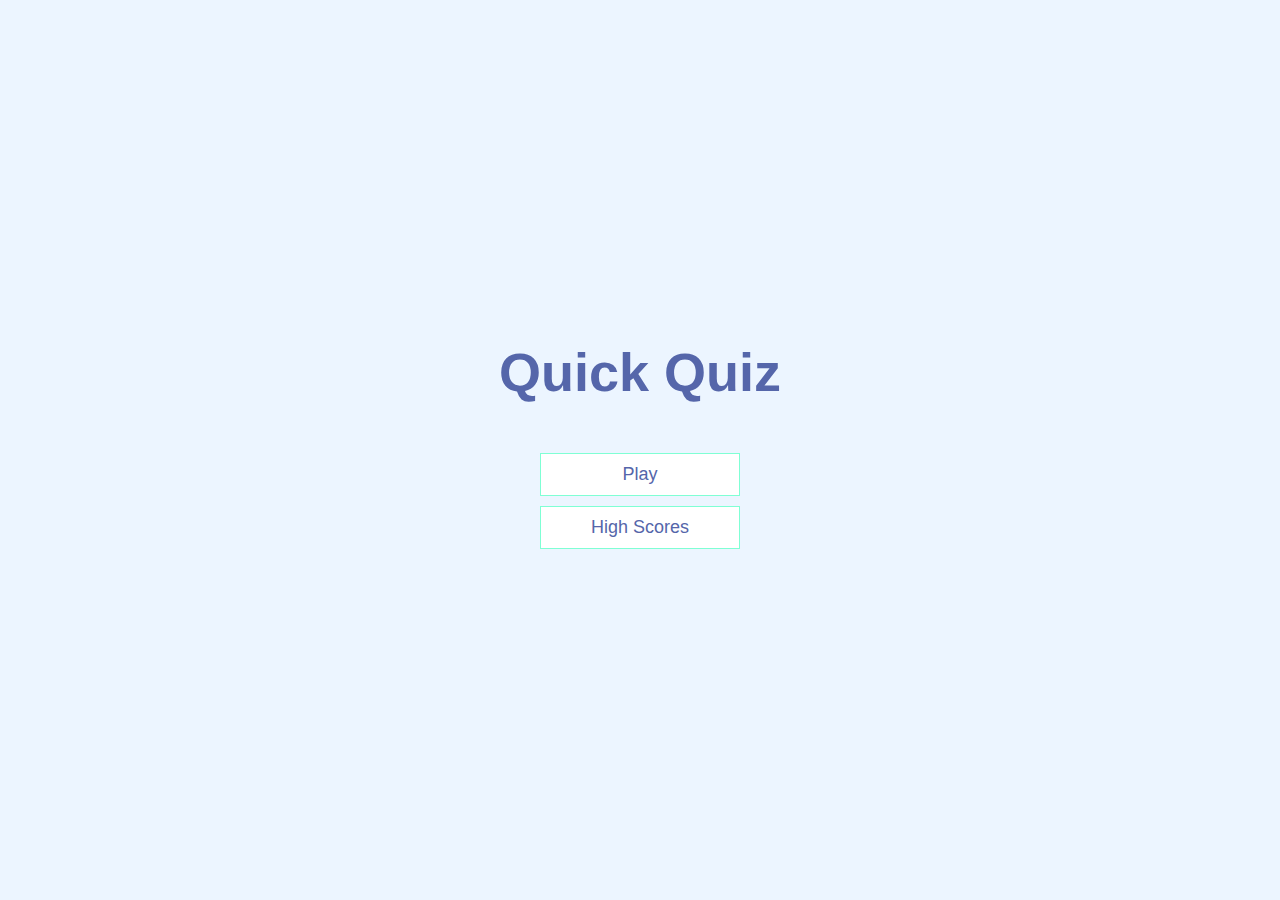
<file: index.html>
<!DOCTYPE html>
<html lang="en">
<head>
    <meta charset="UTF-8">
    <meta http-equiv="X-UA-Compatible" content="IE=edge">
    <meta name="viewport" content="width=device-width, initial-scale=1.0">
    <link rel="stylesheet" href="./style.css">
    <title>Quick Quiz</title>
</head>
<body>
    <div class="container">
        <div id="home" class="flex-center flex-column">
            <h1>Quick Quiz</h1>
            <a class="btn" href="game.html">Play</a>
            <a class="btn" href="./highscore.html">High Scores</a>
        </div>
    </div>
</body>
</html>
</file>
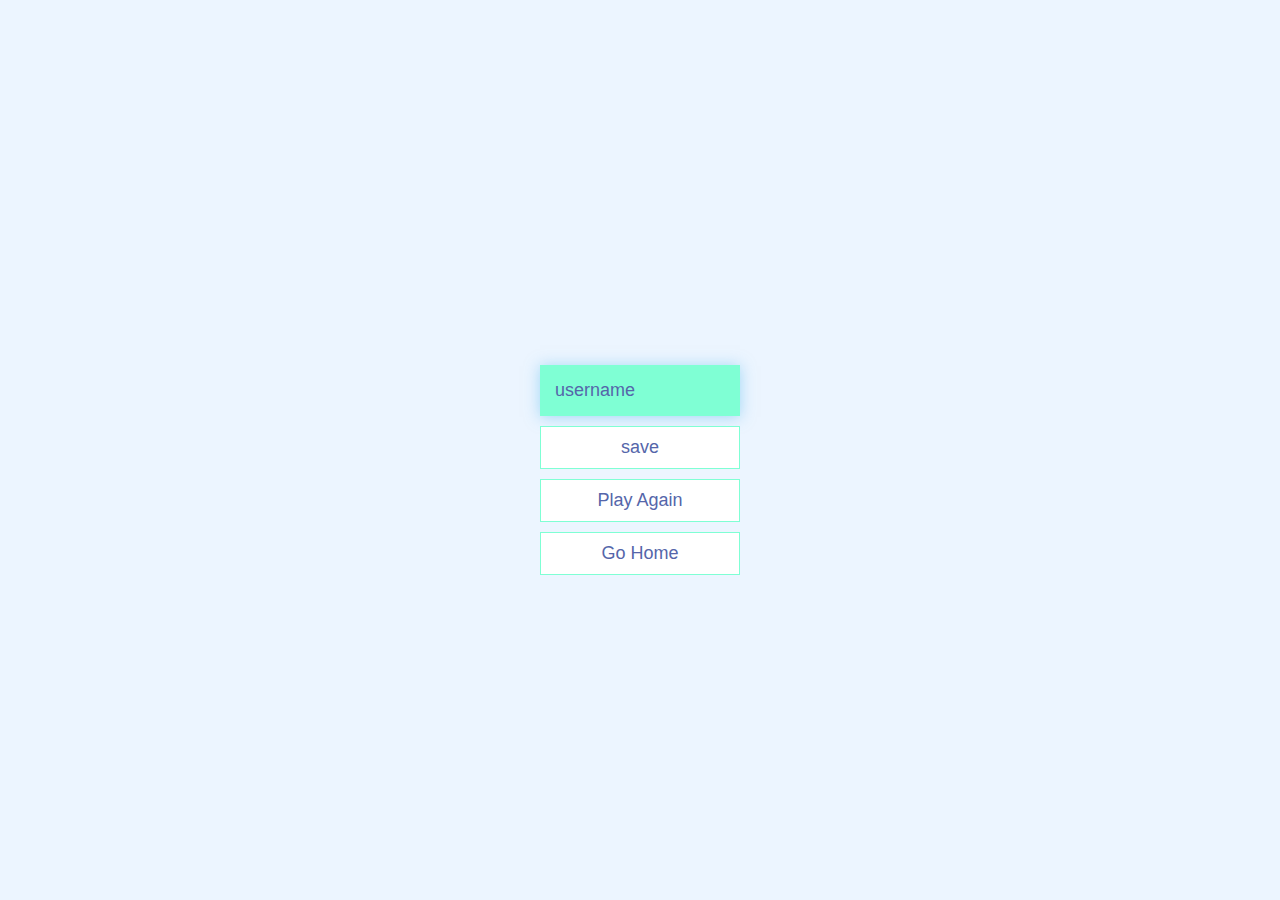
<file: end.html>
<!DOCTYPE html>
<html lang="en">
<head>
    <meta charset="UTF-8">
    <meta http-equiv="X-UA-Compatible" content="IE=edge">
    <meta name="viewport" content="width=device-width, initial-scale=1.0">
    <title>Quiz- Finished!</title>
    <link rel="stylesheet" href="style.css">
</head>
<body>
    <div class="container">
        <div id="end" class="flex-center flex-column">
            <h1 id="finalScore"></h1>
            <form action="">
                <input type="text" name="username" id="username" placeholder="username">
                <button type="submit" class="btn" id="saveScorebtn" onclick="saveHighScores(event)">save  
                </button>
            </form>
            <a class="btn" href="game.html">Play Again</a>
            <a class="btn" href="/">Go Home</a>
        </div>

    </div>
    <script src="end.js"></script>
</body>
</html>
</file>
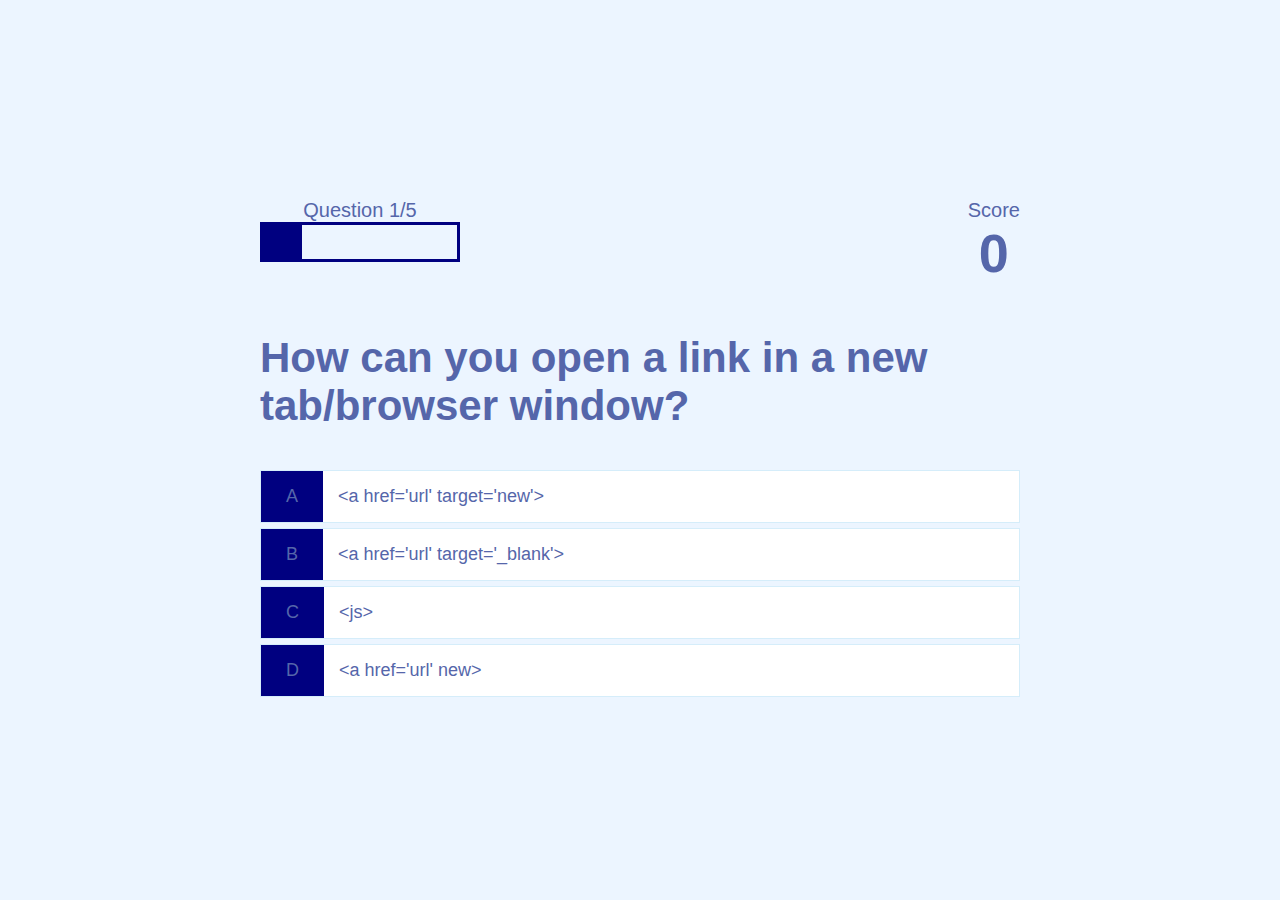
<file: game.html>
<!DOCTYPE html>
<html lang="en">
<head>
    <meta charset="UTF-8">
    <meta http-equiv="X-UA-Compatible" content="IE=edge">
    <meta name="viewport" content="width=device-width, initial-scale=1.0">
    <link rel="stylesheet" href="./style.css">
    <link rel="stylesheet" href="./game.css">
    <title>Quick Quiz - Play</title>
</head>
<body>
    <div class="container">
        <div id="game" class="justify-center flex-column">
            <div id="hud">
                <div id="hud-item">
                    <p id="progressText" class="hud-prefix" >
                        Question
                    </p>
                    <div id="progressBar">
                        <div id="progressBarFull"></div>
                    </div>

                </div>
                <div id="hud-item">
                    <p class="hud-prefix">
                        Score
                    </p>
                    <h1 class="hud-main-text" id="score">
                        0
                    </h1>
                </div>
            </div>
            <h2 id="question">What is the answer to this questions?</h2>
            <div class="choice-container">
                <div class="choice-prefix">A</div>
                <div class="choice-text" data-number="1">choice 1</div>
            </div>
            <div class="choice-container">
                <div class="choice-prefix">B</div>
                <div class="choice-text" data-number="2">choice 2</div>
            </div>
            <div class="choice-container">
                <div class="choice-prefix">C</div>
                <div class="choice-text" data-number="3">choice 3</div>
            </div>
            <div class="choice-container">
                <div class="choice-prefix">D</div>
                <div class="choice-text" data-number="4">choice 4</div>
            </div>
        </div>
    </div>

    <script src="game.js"></script>
</body>
</html>
</file>
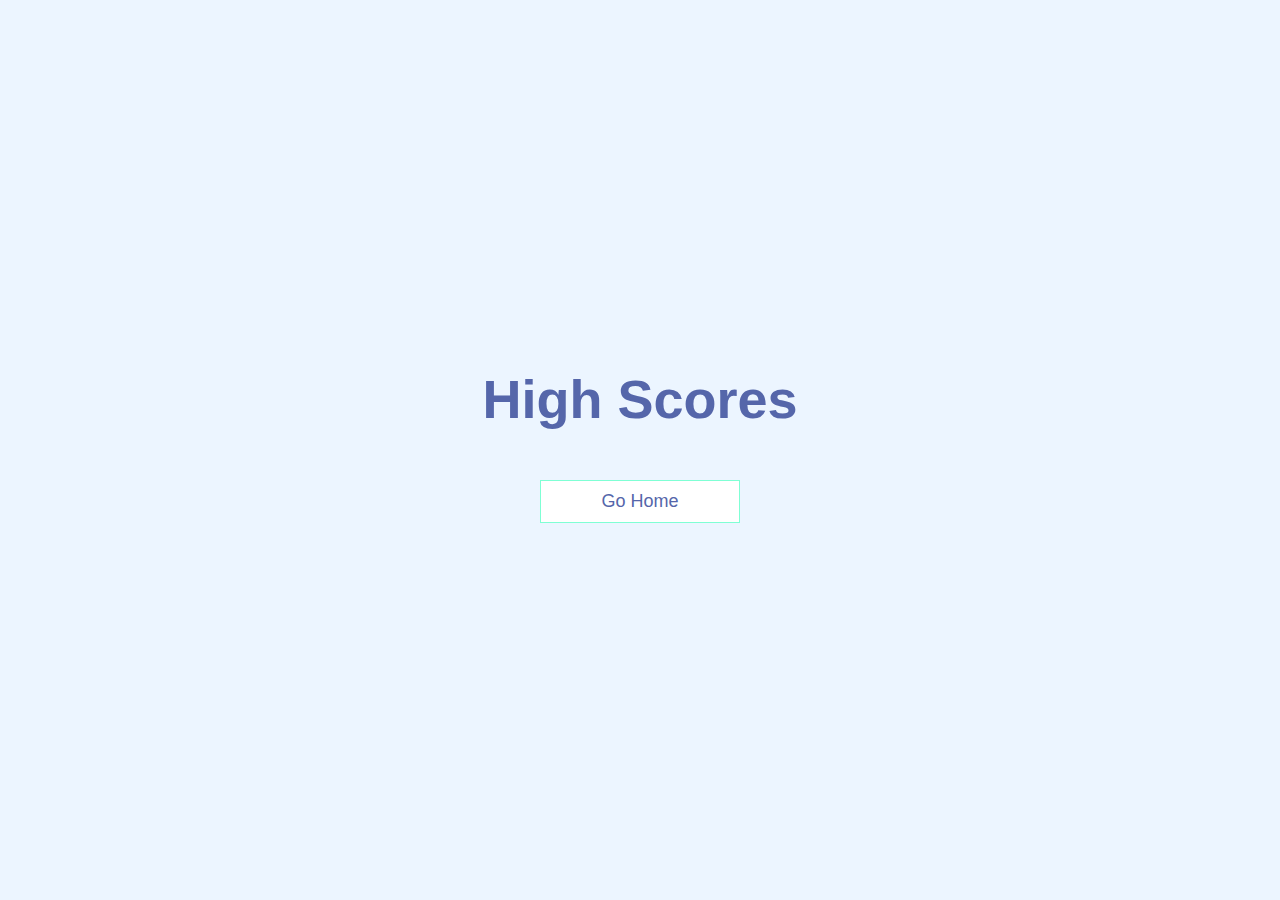
<file: highscore.html>
<!DOCTYPE html>
<html lang="en">
<head>
    <meta charset="UTF-8">
    <meta http-equiv="X-UA-Compatible" content="IE=edge">
    <meta name="viewport" content="width=device-width, initial-scale=1.0">
    <title>High Scores</title>
    <link rel="stylesheet" href="style.css">
    <link rel="stylesheet" href="highscore.css">
</head>
<body>
    <div class="container">
        <div id="end" class="flex-center flex-column">
            <h1 id="finalScore">High Scores</h1>
            <ul id="highScoresList"></ul>
            <a class="btn" href="/">Go Home</a>
        </div>
    <script src="highscore.js"></script>
</body>
</html>
</file>
<file: style.css>
:root {
    background-color: #ecf5ff;
    font-size: 62.5%;
}

*{
    box-sizing: border-box;
    font-family: Arial, Helvetica, sans-serif;
    margin: 0;
    padding: 0;
    color: #56a;
}

h1,
h2,
h3,
h4 {
    margin-bottom: 1rem;
}

h1 {
    font-size: 5.4rem;
    color: #56a;
    margin-bottom: 5rem;
}

h1 > span {
    font-size: 2.4rem;
    font-weight: 500;
}

h2 {
    font-size: 4.2rem;
    margin-bottom: 4rem;
    font-weight: 700;  
}

h3 {
    font-size: 2.8rem;
    font-weight: 500;
}

.container {
        width: 100vw;
        height: 100vh;
        display: flex;
        justify-content: center;
        align-items: center;
        max-width: 80rem;
        margin: 0 auto;
        padding: 2rem;
}

.container > * {
    width: 100%;
}

.flex-column {
    display: flex;
    flex-direction: column;
}

.flex-center {
    justify-content: center;
    align-items: center;
}

.justify-center {
    justify-content: center;
}

.text-center {
    text-align: center;
}

.hidden {
    display: none;
}

/* Button */

.btn {
    font-size: 1.8rem;
    padding: 1rem 0;
    width: 20rem;
    text-align: center;
    border: 0.1rem solid #7fffd4;
    margin-bottom: 1rem;
    text-decoration: none;
    color: #56a;

;
    background-color: white;
}

.btn:hover {
    cursor: pointer;
    box-shadow: 0 0.4rem 0 rgba(86, 185, 235, 0.5);
    transform: translateY(-0.1rem);
    transition: transform 150ms;
}

.btn[disabled]:hover {
    cursor: not-allowed;
    box-shadow: none;
    transform: none;
}

form {
    width: 100%;
    display: flex;
    flex-direction: column;
    align-items: center;
}

input {
    margin-bottom: 1rem;
    width: 20rem;
    padding: 1.5rem;
    font-size: 1.8rem;
    border: none;
    background-color: #7fffd4;
    box-shadow: 0 0.1rem 1.4rem 0 rgba(86, 185, 235, 0.5);
}

input::placeholder {
    color:#56a;
}
</file>
<file: game.css>
.choice-container {
    display: flex;
    margin-bottom: 0.5rem;
    width: 100%;
    font-size: 1.8rem;
    border: 0.1rem solid rgb(86, 185, 235, 0.25);
    background-color: white;
}

.choice-container:hover {
    cursor: pointer;
    box-shadow: 0 0.4rem 0 rgba(86, 185, 235, 0.5);
    transform: translateY(-0.1rem);
    transition: transform 150ms;
}

.choice-prefix {
    padding: 1.5rem 2.5rem;
    background-color: #000080;
    color: #56a;
}

.choice-text {
    padding: 1.5rem;
    width: 100%;
}

.correct {
    background-color: #28a745;
}

.incorrect {
    background-color: #dc3545;
}

/* HUD */

#hud {
    display: flex;
    justify-content: space-between;
}

.hud-prefix {
    text-align: center;
    font-size: 2rem;
}

.hud-main-text {
    text-align: center;
}

#progressBar {
    width: 20rem;
    height: 4rem;
    border: 0.3rem solid #000080
;
}

#progressBarFull {
    height: 3.4rem;
    background-color: #000080;
    width: 0%;
}
</file>
<file: highscore.css>
#highScores {
    list-style: none;
    padding-left: 0;
    margin-bottom: 4rem;
}

.high-score {
    font-size: 2.8rem;
    margin-bottom: 0.5rem;
}

.high-score:hover {
    transform: scale(1.025);
}
</file>
